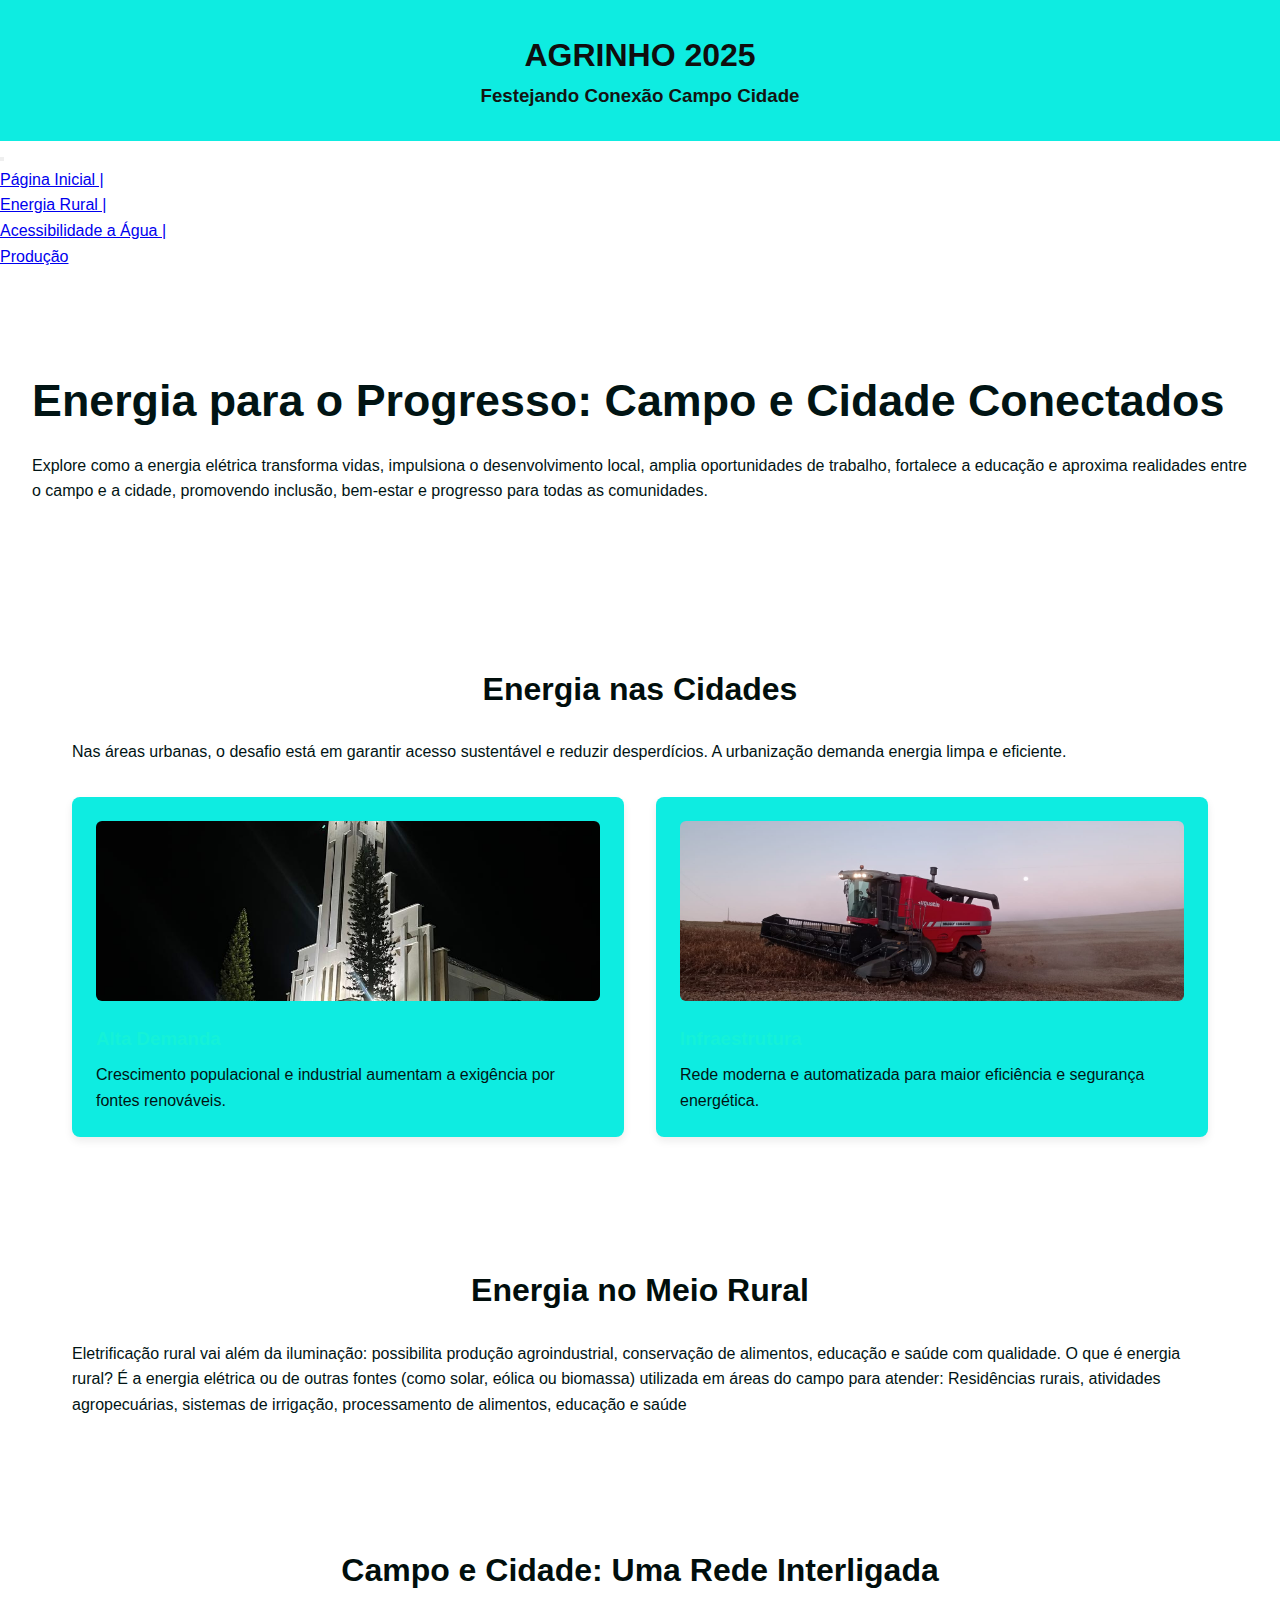
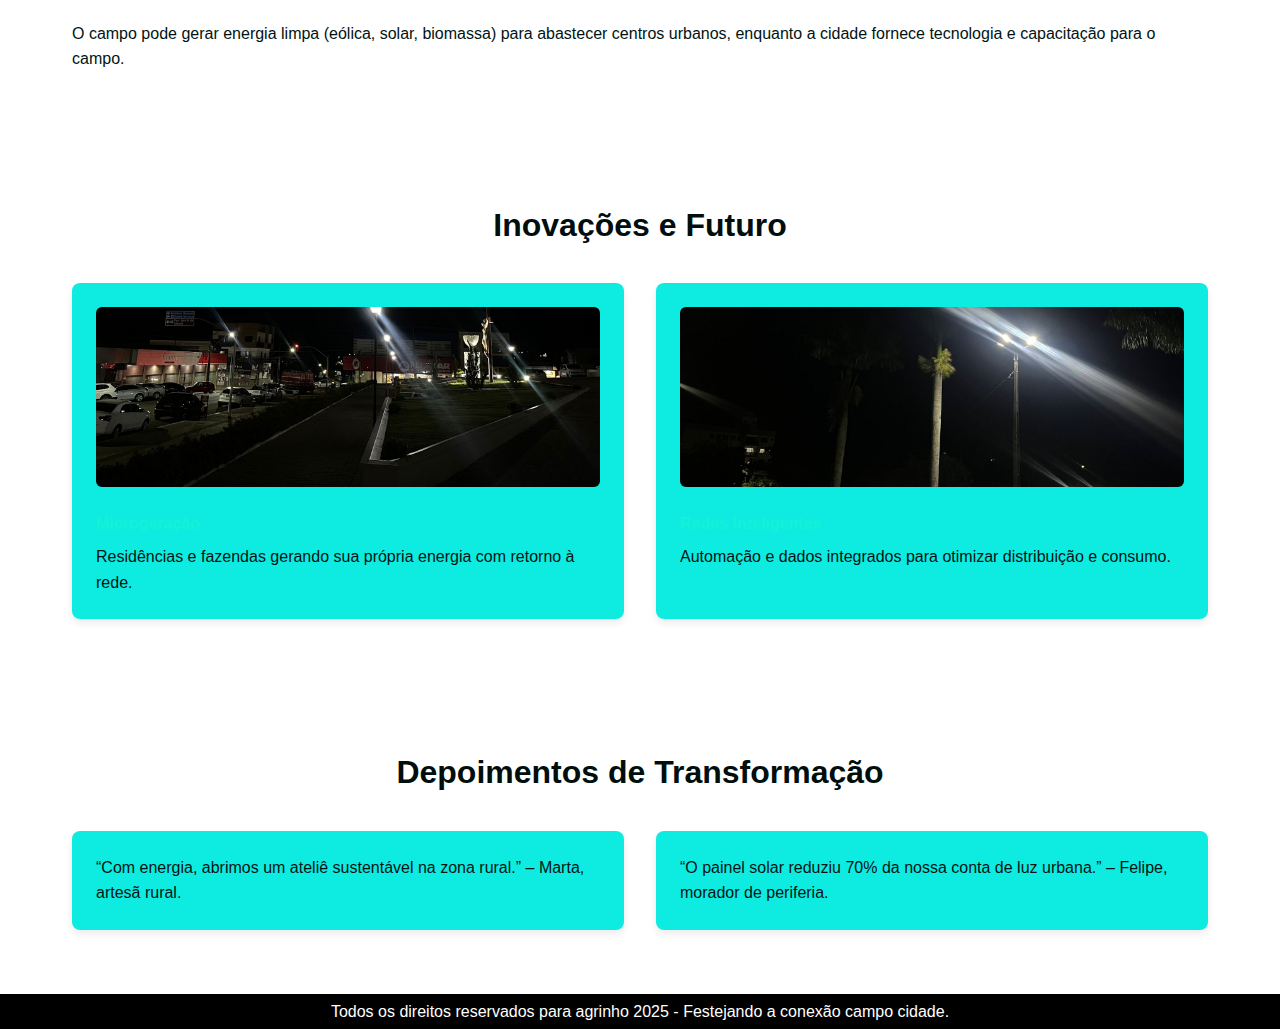
<file: energia.html>
<!DOCTYPE html>
<html lang="en">
<head>
    <meta charset="UTF-8">
    <meta name="viewport" content="width=device-width, initial-scale=1.0">
    <title>Document</title>
    <link href="https://cdn.jsdelivr.net/npm/bootstrap@5.3.5/dist/css/bootstrap.min.css" rel="stylesheet"
        integrity="sha384-SgOJa3DmI69IUzQ2PVdRZhwQ+dy64/BUtbMJw1MZ8t5HZApcHrRKUc4W0kG879m7" crossorigin="anonymous">
        <link rel="stylesheet" href="energia.css">
</head>
<body>
    
</body> <!--Apresentação do tema-->
<section class="cabecalho">
    <h1>AGRINHO 2025</h1>
    <h3>Festejando Conexão Campo Cidade</h3>
</section>

<!--cabeçalho do site-->
<nav class="navbar navbar-expand-lg bg-dark">
    <div class="container-fluid ">
        <button class="navbar-toggler" type="button" data-bs-toggle="collapse" data-bs-target="#navbarNav"
            aria-controls="navbarNav" aria-expanded="false" aria-label="Toggle navigation">
            <span class="navbar-toggler-icon"></span>
        </button>
        <div class="collapse navbar-collapse justify-content-center" id="navbarNav">
            <ul class="navbar-nav">
                <li class="nav-item">
                    <a class="nav-link active text-white" aria-current="page" href="index.html">Página Inicial |</a>
                </li>
                <li class="nav-item">
                    <a class="nav-link text-white" href="energia.html">Energia Rural |</a>
                </li>
                <li class="nav-item">
                    <a class="nav-link text-white" href="agua.html">Acessibilidade a Água |</a>
                </li>
                <li class="nav-item">
                    <a class="nav-link text-white" href="producao.html">Produção</a>
                </li>
            </ul>
        </div>
    </div>
</nav>

</html>
<section class="hero">
    <h1>Energia para o Progresso: Campo e Cidade Conectados</h1>
    <p>Explore como a energia elétrica transforma vidas, impulsiona o desenvolvimento local, amplia oportunidades de trabalho, fortalece a educação e aproxima realidades entre o campo e a cidade, promovendo inclusão, bem-estar e progresso para todas as comunidades.</p>
  </section>
<section id="urbana" class="section">
    <h2>Energia nas Cidades</h2>
    <p>Nas áreas urbanas, o desafio está em garantir acesso sustentável e reduzir desperdícios. A urbanização demanda energia limpa e eficiente.</p>
    <div class="grid">
      <div class="card">
        <img src="igreja.jpeg" alt="Cidade à noite">
        <h3>Alta Demanda</h3>
        <p>Crescimento populacional e industrial aumentam a exigência por fontes renováveis.</p>
      </div>
      <div class="card">
        <img src="maquina.jpeg" alt="Rede elétrica urbana">
        <h3>Infraestrutura</h3>
        <p>Rede moderna e automatizada para maior eficiência e segurança energética.</p>
      </div>
    </div>
  </section>
  <section id="rural" class="section">
    <h2>Energia no Meio Rural</h2>
    <p>Eletrificação rural vai além da iluminação: possibilita produção agroindustrial, conservação de alimentos, educação e saúde com qualidade.
       
         O que é energia rural?

         É a energia elétrica ou de outras fontes (como solar, eólica ou biomassa) utilizada em áreas do campo para atender: Residências rurais, atividades agropecuárias, sistemas de irrigação, processamento de alimentos, educação e saúde
    </p>
  
  </section>

  

  <section id="conexao" class="section">
    <h2>Campo e Cidade: Uma Rede Interligada</h2>
    <p>O campo pode gerar energia limpa (eólica, solar, biomassa) para abastecer centros urbanos, enquanto a cidade fornece tecnologia e capacitação para o campo.</p>
    
  </section>

  <section id="inovacoes" class="section">
    <h2>Inovações e Futuro</h2>
    <div class="grid">
      <div class="card">
        <img src="noite2.jpeg" alt="Microgeração solar">
        <h4>Microgeração</h4>
        <p>Residências e fazendas gerando sua própria energia com retorno à rede.</p>
      </div>
      <div class="card">
        <img src="noite.jpeg" alt="Smart Grid">
        <h4>Redes Inteligentes</h4>
        <p>Automação e dados integrados para otimizar distribuição e consumo.</p>
      </div>
      
    </div>
  </section>

  <section class="section">
    <h2>Depoimentos de Transformação</h2>
    <div class="grid">
      <div class="card">
        <p>“Com energia, abrimos um ateliê sustentável na zona rural.” – Marta, artesã rural.</p>
      </div>
      <div class="card">
        <p>“O painel solar reduziu 70% da nossa conta de luz urbana.” – Felipe, morador de periferia.</p>
      </div>
    </div>
  </section>

  

   </div>
    <div class="footer ">
        <p>Todos os direitos reservados para agrinho 2025 - Festejando a conexão campo cidade.</p>
    </div>

    <script src="https://cdn.jsdelivr.net/npm/bootstrap@5.3.5/dist/js/bootstrap.bundle.min.js"
        integrity="sha384-k6d4wzSIapyDyv1kpU366/PK5hCdSbCRGRCMv+eplOQJWyd1fbcAu9OCUj5zNLiq"
        crossorigin="anonymous"></script>
</body>

</html>
</file>
<file: energia.css>
body{
    padding: 0;
    margin: 0;
    font-family: Arial, Helvetica, sans-serif;
}

.cabecalho{
    color: rgb(15, 14, 14);
    background-color: rgb(14, 236, 225);
    text-align: center;
    padding: 30px;
}

.cabecalho h3{
    color: rgb(19, 19, 17);
}

* {
  margin: 0;
  padding: 0;
  box-sizing: border-box;
  font-family: 'Inter', sans-serif;
}

body {
  line-height: 1.6;
  
  color: #011414;
}
.img-slide{
    max-height: 400px;
}
header {
  background-color:rgb(2, 15, 15);
  color: rgb(1, 17, 16);
  padding: 1.5rem 2rem;
  text-align: center;
}

header nav {
  margin-top: 1rem;
}

header nav a {
  color: rgb(0, 10, 10);
  margin: 0 1rem;
  text-decoration: none;
  font-weight: bold;
}

.hero {
  background: url('https://images.unsplash.com/photo-1584270354949-e105d87fd5d3') center/cover no-repeat;
  color:rgb(1, 15, 15)
  text-align: center;
  padding: 6rem 2rem;
}

.hero h1 {
  font-size: 2.8rem;
  margin-bottom: 1rem;
}

.section {
  padding: 4rem 2rem;
  max-width: 1200px;
  margin: auto;
}

.section h2 {
  font-size: 2rem;
  color: #010e0c;
  margin-bottom: 1.5rem;
  text-align: center;
}

.grid {
  display: grid;
  grid-template-columns: repeat(auto-fit, minmax(280px, 1fr));
  gap: 2rem;
  margin-top: 2rem;
}

.card {
  background: rgb(14, 236, 225);
  border-radius: 8px;
  padding: 1.5rem;
  box-shadow: 0 4px 8px rgba(0,0,0,0.08);
  transition: transform 0.3s;
}

.card:hover {
  transform: translateY(-5px);
}

.card img {
  width: 100%;
  height: 180px;
  object-fit: cover;
  border-radius: 6px;
  margin-bottom: 1rem;
}

.card h3, .card h4 {
  color: #15f1d8;
  margin-bottom: 0.5rem;
}

.grafico {
  width: 100%;
  height: auto;
  margin-top: 2rem;
  border-radius: 6px;
}

.cta {
  background-color: #e0f2f1;
  text-align: center;
  padding: 3rem 2rem;
}

.cta h2 {
  margin-bottom: 1rem;
}

.cta button {
  background-color: #20ddc7;
  color: white;
  padding: 0.75rem 1.5rem;
  border: none;
  border-radius: 4px;
  cursor: pointer;
  font-size: 1rem;
 }

.cta button:hover {
  background-color: #004d40;
}

footer {
  background-color: #19f5d7;
  color: white;
  text-align: center;
  padding: 2rem;
  margin-top: 2rem;
}

@media (max-width: 600px) {
  .hero h1 {
    font-size: 2rem;
  }

  .section h2 {
    font-size: 1.5rem;
  }
}

.footer{
    background-color: black;
    color: white;
    text-align: center;
    padding: 5px;
}
</file>
